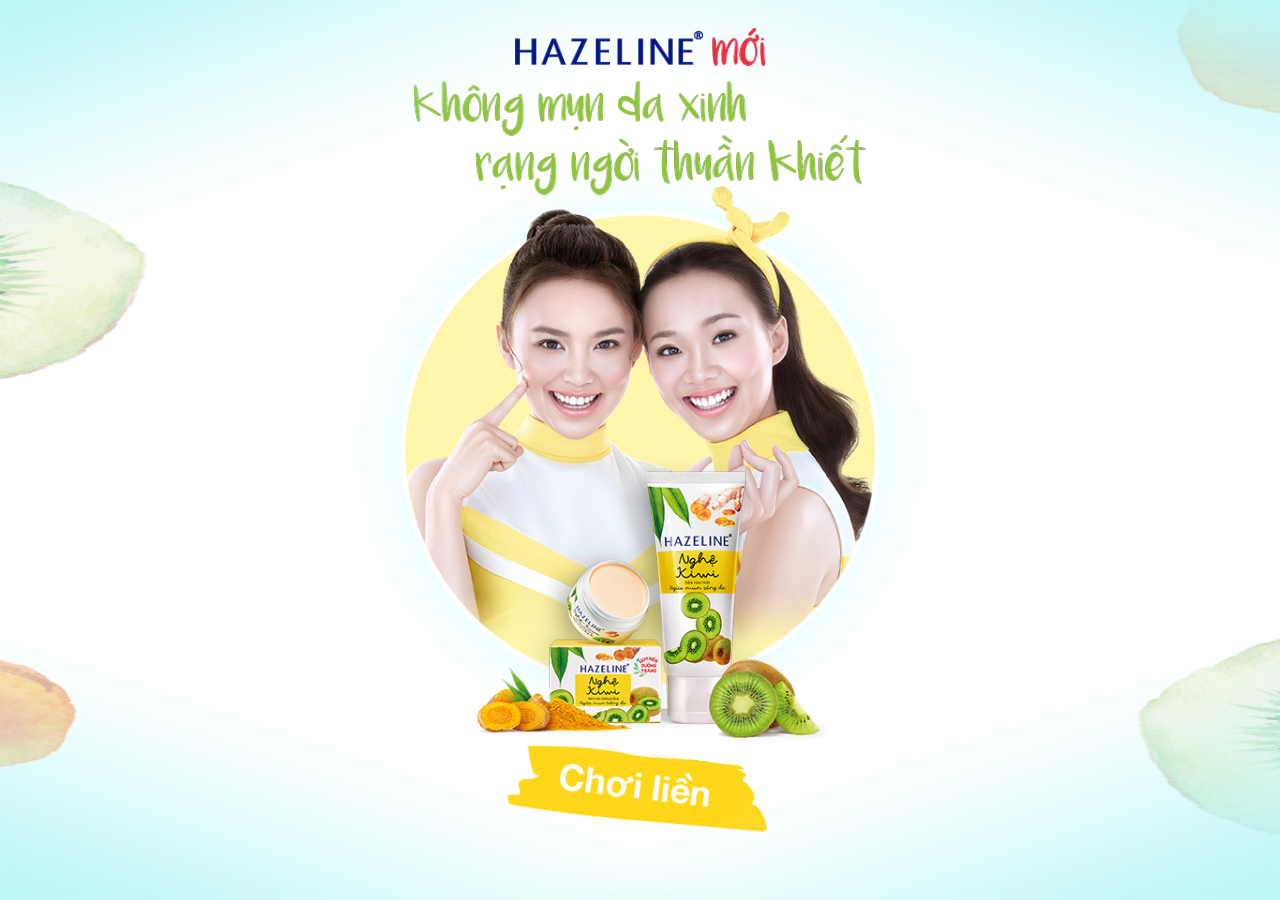
<file: index.html>
<!DOCTYPE html>
<html>
<head>
  <meta charset="utf-8">

  <title>gibi | Hazeline</title>

  <!--http://www.html5rocks.com/en/mobile/mobifying/-->
  <meta name="viewport"
        content="width=device-width,user-scalable=no,initial-scale=1, minimum-scale=1,maximum-scale=1"/>

  <!--https://developer.apple.com/library/safari/documentation/AppleApplications/Reference/SafariHTMLRef/Articles/MetaTags.html-->
  <meta name="apple-mobile-web-app-capable" content="yes">
  <meta name="apple-mobile-web-app-status-bar-style" content="black-translucent">
  <meta name="format-detection" content="telephone=no">

  <!-- force webkit on 360 -->
  <meta name="renderer" content="webkit"/>
  <meta name="force-rendering" content="webkit"/>
  <!-- force edge on IE -->
  <meta http-equiv="X-UA-Compatible" content="IE=edge,chrome=1"/>
  <meta name="msapplication-tap-highlight" content="no">

  <!-- force full screen on some browser -->
  <meta name="full-screen" content="yes"/>
  <meta name="x5-fullscreen" content="true"/>
  <meta name="360-fullscreen" content="true"/>
  
  <!-- force screen orientation on some browser -->
  <meta name="screen-orientation" content=""/>
  <meta name="x5-orientation" content="">

  <!--fix fireball/issues/3568 -->
  <!--<meta name="browsermode" content="application">-->
  <meta name="x5-page-mode" content="app">

  <!--<link rel="apple-touch-icon" href=".png" />-->
  <!--<link rel="apple-touch-icon-precomposed" href=".png" />-->

  <link rel="stylesheet" type="text/css" href="style-mobile.css"/>

</head>
<body>
  <canvas id="GameCanvas" oncontextmenu="event.preventDefault()" tabindex="0"></canvas>
  <div id="splash">
    <img src="splash.png" style="height: 100%" >
    <div class="progress-bar stripes">
      <span style="width: 0%"></span>
    </div>
  </div>
<script>
  window.fbAsyncInit = function() {
    FB.init({
      appId            : '313157392577807',
      autoLogAppEvents : true,
      xfbml            : true,
      version          : 'v3.1'
    });
  };

  (function(d, s, id){
     var js, fjs = d.getElementsByTagName(s)[0];
     if (d.getElementById(id)) {return;}
     js = d.createElement(s); js.id = id;
     js.src = "https://connect.facebook.net/en_US/sdk.js";
     fjs.parentNode.insertBefore(js, fjs);
   }(document, 'script', 'facebook-jssdk'));
</script>
<script src="src/settings.js" charset="utf-8"></script>

<script src="main.js" charset="utf-8"></script>
</body>
</html>
</file>
<file: style-mobile.css>
html {
  -ms-touch-action: none;
}

body, canvas, div {
  display: block;
  outline: none;
  -webkit-tap-highlight-color: rgba(0, 0, 0, 0);

  -moz-user-select: none;
  -webkit-user-select: none;
  -ms-user-select: none;
  -khtml-user-select: none;
  -webkit-tap-highlight-color: rgba(0, 0, 0, 0);
}

/* Remove spin of input type number */
input::-webkit-outer-spin-button,
input::-webkit-inner-spin-button {
    /* display: none; <- Crashes Chrome on hover */
    -webkit-appearance: none;
    margin: 0; /* <-- Apparently some margin are still there even though it's hidden */
}

body {
  position: absolute;
  top: 0;
  left: 0;
  width: 100%;
  height: 100%;
  padding: 0;
  border: 0;
  margin: 0;

  cursor: default;
  color: #888;
  background-color: #333;

  text-align: center;
  font-family: Helvetica, Verdana, Arial, sans-serif;

  display: flex;
  flex-direction: column;
}

#Cocos2dGameContainer {
  position: absolute;
  margin: 0;
  overflow: hidden;
  left: 0px;
  top: 0px;

  display: -webkit-box;
  -webkit-box-orient: horizontal;
  -webkit-box-align: center;
  -webkit-box-pack: center;
}

canvas {
  background-color: rgba(0, 0, 0, 0);
}

a:link, a:visited {
  color: #666;
}

a:active, a:hover {
  color: #666;
}

p.header {
  font-size: small;
}

p.footer {
  font-size: x-small;
}

#splash {
  position: absolute;
  top: 0;
  left: 0;
  width: 100%;
  height: 100%;
  background: #fff;
  background-size: 40%;
}

.progress-bar {
    background-color: #fff;
    position: absolute;
    left: 35%;
    top: 85%;
    height: 15px;
    padding: 5px;
    width: 30%;
    /*margin: 0 -175px;         */
    border-radius: 5px;
    box-shadow: 0 1px 5px #000 inset, 0 1px 0 #444;           
}

.progress-bar span {
    display: block;
    height: 100%;
    border-radius: 3px;
    box-shadow: 0 1px 0 rgba(255, 255, 255, .5) inset;
    transition: width .4s ease-in-out; 
    background-color: #34c2e3;    
}

.stripes span {
    background-size: 30px 30px;
    background-image: linear-gradient(135deg, rgba(255, 255, 255, .15) 25%, transparent 25%,
                        transparent 50%, rgba(255, 255, 255, .15) 50%, rgba(255, 255, 255, .15) 75%,
                        transparent 75%, transparent);            
    
    animation: animate-stripes 1s linear infinite;             
}

@keyframes animate-stripes {
    0% {background-position: 0 0;} 100% {background-position: 60px 0;}
}
</file>
